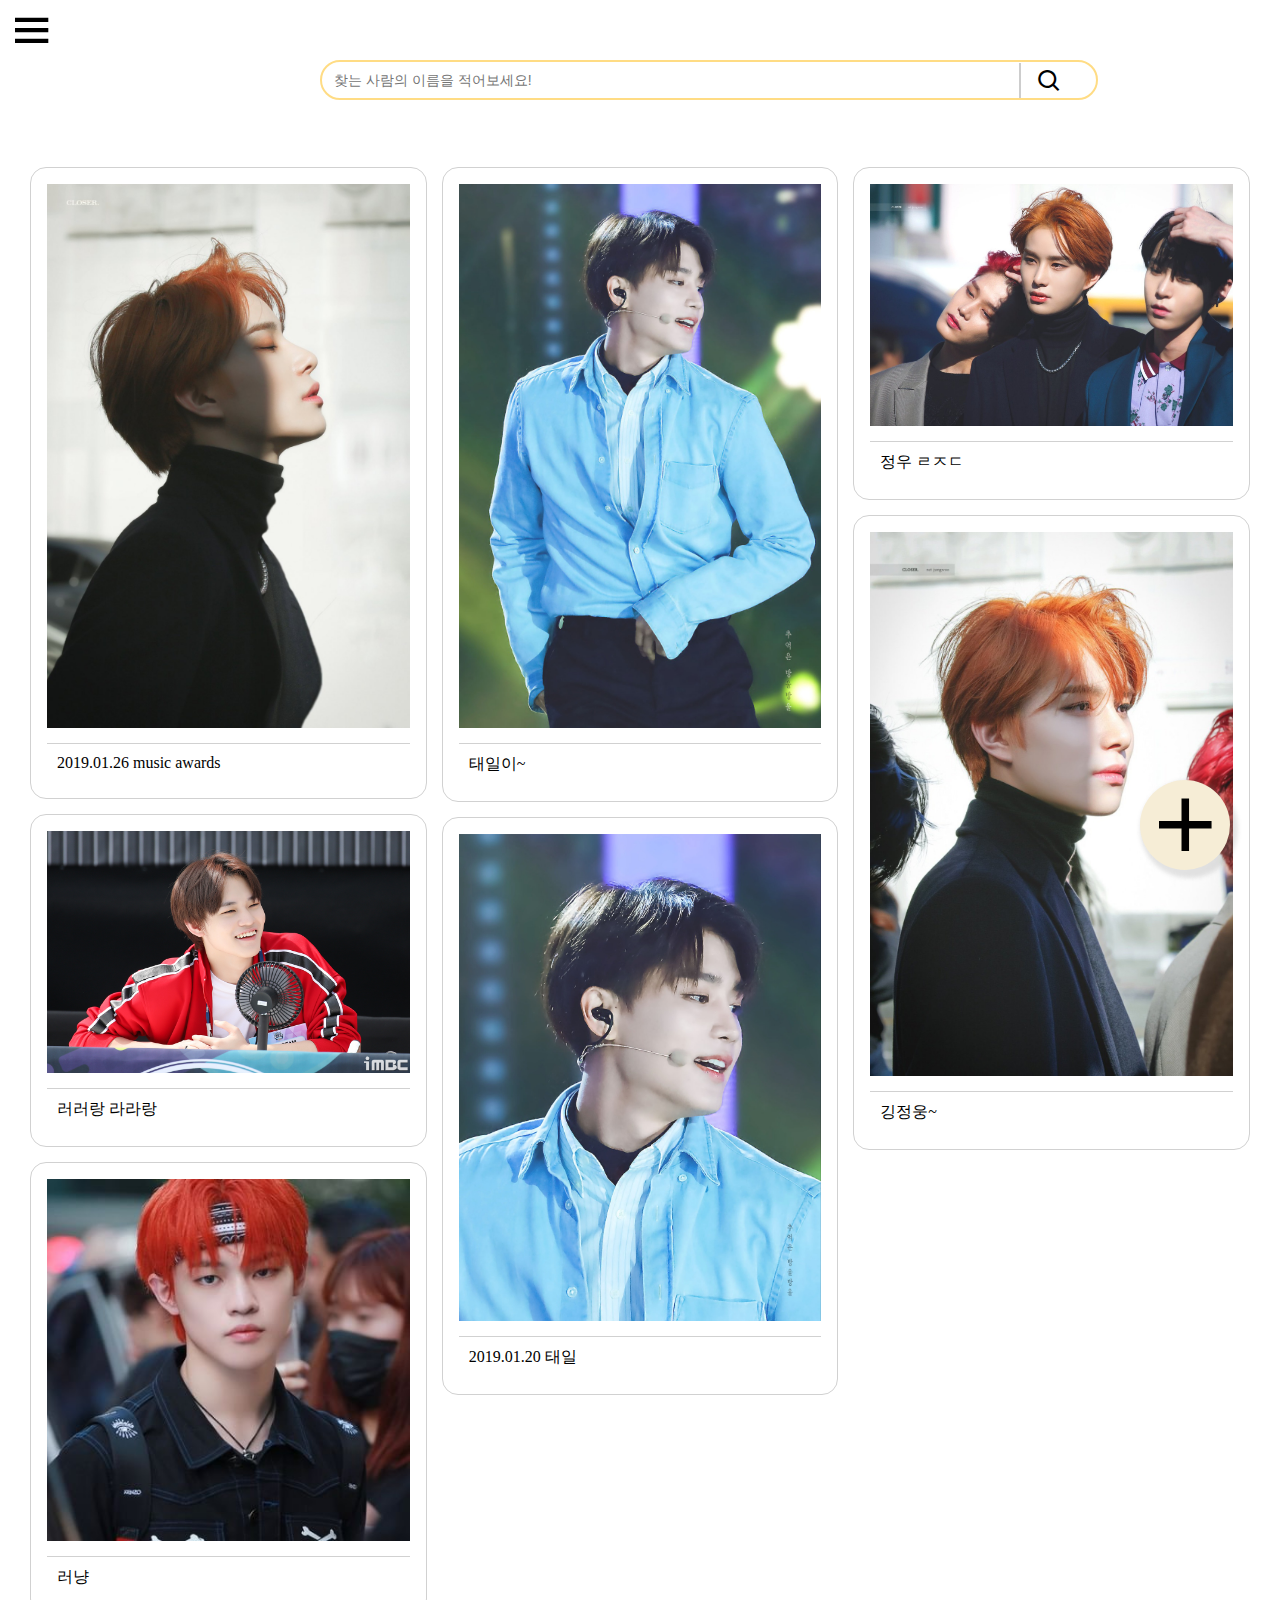
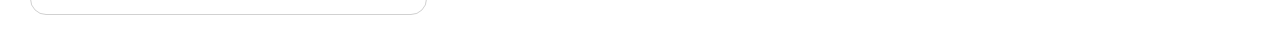
<file: myupload/myupload.html>
<!DOCTYPE html>
<html lang="en">
<head>
    <meta charset="UTF-8">
    <meta http-equiv="X-UA-Compatible" content="IE=edge">
    <meta name="viewport" content="width=device-width, initial-scale=1.0">
    <title>MOBA-MyUpload</title>
    <link href="https://unpkg.com/boxicons@2.1.2/css/boxicons.min.css" rel="stylesheet">
    <link rel="stylesheet" href="../css/myupload.css">
</head>
<body>
    
    <div class="nav-toggle" id="nav-toggle">
        <i class='bx bx-menu'></i>
    </div>
    <div class="nav-menu">
        <ul class="nav-list" id="nav-list">
            <li class="nav-item">
                <a href="../index.html" class="nav-link" style="text-decoration: none;">
                    <img class="logo2" id="logo2" src="../img/logo.png">
                </a>
            </li>
            <li class="nav-item">
                <a href="" class="nav-link">
                    <img src="../img/토끼프로필.jpg" class="profile">
                    <div class="pro"><br/>
                        &nbsp;&nbsp;이름 : 나라사랑나나사랑<br/><br/>
                        &nbsp;&nbsp;소개 : 나나를 좋아합니다! 친해져요...<br/>
                        &nbsp;&nbsp;&nbsp;이쁜 사진들 많이 올려주세요~</div>

                    <button class="btn" src="../mypage/mypage.html">프로필 편집</button>
                </a>
            </li>
            <li class="nav-item">
                <a href="../myupload/myupload.html" class="nav-link">
                    내 게시물
                </a>
            </li>
            <li class="nav-item">
                <a href="../suggestions/suggestions.html" class="nav-link">
                    문의사항
                </a>
            </li>
            <li class="nav-item">
                <a href="" class="nav-link">
                    나의 알림
                </a>
            </li>
            <div>
                <ul class="minifooter">
                    <li><a href="#" class="nav-footer" style="text-decoration: none;">Address&nbsp;&nbsp;|&nbsp;</a></li>
                    <li><a href="#" class="nav-footer" style="text-decoration: none;">Email&nbsp;&nbsp;|&nbsp;</a></li>
                    <li><a href="#" class="nav-footer" style="text-decoration: none;">Service center</a></li>
                </ul>
            </div>
        </ul>
    </div>
    <header>
        <!-- search nav---------------------------------------------------------------------------------------------------------- -->
		<div class="search">
            <input type="text" placeholder="찾는 사람의 이름을 적어보세요!">
            <div id="line2"></div>
            <i id="search-icon" class='bx bx-search'></i>
        </div>
	</header>
    
    
    <div id="columns">

        <figure>
            <img src="../img/dog_08.jpg">
            <figcaption>
                2019.01.26 music awards
            </figcaption>
        </figure>
        <figure>
            <img src="../img/img04.jpg">
            <figcaption>
                러러랑 라라랑
            </figcaption>
        </figure>
        <figure>
            <img src="../img/img03.jpg">
            <figcaption>
                러냥
            </figcaption>
        </figure>
        <figure>
            <img src="../img/dog_04.jpg">
            <figcaption>
                태일이~
            </figcaption>
        </figure>
        <figure>
            <img src="../img/dog_03.jpg">
            <figcaption>
                2019.01.20 태일
            </figcaption>
        </figure>
        <figure>
            <img src="../img/dog_02.jpg">
            <figcaption>
                정우 ㄹㅈㄷ
            </figcaption>
        </figure>
        <figure>
            <img src="../img/dog_01.jpg">
            <figcaption>
                깅정웅~
            </figcaption>
        </figure>

    </div>

    <div class="plus-box">
        <i class='bx bx-plus'></i>
    </div>

    <script src="../js/myupload.js"></script>

</body>
</html>
</file>
<file: css/myupload.css>
* {
    margin: 0;
    padding: 0;
}

.nav-menu ul {
    list-style: none;
}

.nav-menu i {
    text-decoration: none;
}

.nav-list {
    display: none;
    column-gap: 1.25rem;  /*20px*/
}

.nav-menu ul {
    list-style: none;
}

.nav-menu i {
    text-decoration: none;
}

.nav-list {
    display: none;
    column-gap: 1.25rem;  /*20px*/
}


.logo2 {
    display: none;
}

.nav-link {
    color: #fff;
}

.profile {
    display: none;
}

.minifooter {
    display: none;
}

.btn {
    display: none;
}

.menu i {
    display: none;
}

.nav-toggle {
    display: block;
    font-size: 56px;
    cursor: pointer;
    position: absolute;  /* 위치 무시. 로고 가운데 정렬 */
    left: 7px;
    top: 5px;
}

.nav-list {
    display: block;
    position: absolute;
    top: 60px;
    left: 0;
    width: 370px;
    flex-direction: column;
    background-color: #fff;
    height: 0;
    overflow: hidden;
    transition: 0.17s;
    border: 0.3px solid #fff;
}

.nav-link {
    color: #1d1d1d;
    text-decoration: none;
    display: block;  /* 링크의 너비: 컨텐츠 -> nav-item 만큼 늘리자 */
}

.logo2 {
    display: block;
    width: 120px;
}

.profile {
    width: 120px;
    border-radius: 50%;
    border: 1px solid #1d1d1d;
    top: 90px;
    position: absolute;
    left: 30px;
    display: block;
}

.pro {
    width: 300px;
    height: 130px;
    background: #ffdc84;
    margin-top: 150px;
    margin-left: 16px;
    border-radius: 16px;
    text-decoration: none;
}

.btn {
    width: 200px;
    margin: 30px 0px 20px 68px;
    background-color: #1d1d1d;
    color: #fff;
    display: block;
    height: 40px;
    border-radius: 16px;
}

.nav-item {
    padding: 0.5rem 1rem;  /* 위오아왼 */
    text-align: center;  /* 가운데 정렬 */
    border-bottom: 1px solid #ffdc84;  /* 아래 선 */
}

.minifooter {
    display: block;
}

.minifooter li {
    display: block;
    display: inline-block;
    position: relative;
    height: 100%;
    list-style: none;
    margin: 40px auto;
    left: 56px;
}

.nav-footer {
    color: #1d1d1d;
}

.show-menu {
    z-index: 999;
    height: 681px;
}


/* ---------------------------------------------------------------------------- */

@media screen and (max-width: 479px) {  /* width가 600px가 되면 펼쳐짐 */
    .nav-toggle {
        display: block;
        cursor: pointer;
        position: absolute;  /* 위치 무시. 로고 가운데 정렬 */
    }

    .nav-list {
        position: absolute;
        top: 47px;
    }

    .nav-link {
        display: block;  /* 링크의 너비: 컨텐츠 -> nav-item 만큼 늘리자 */
    }
}

.search {
    position: relative;
    width: 750px;
    margin-left: 25%;
    margin-top: 60px;
}

input {
    width: 100%;
    border: 2.2px solid #ffdc84;
    border-radius: 30px;
    padding: 10px 12px;
    font-size: 14px;
}

input:focus-visible {
    outline: none;
}

#line2 {
    position: absolute;
    height: 35px;
    width: 3px;
    border-left: 2px solid #cdcdcd;
    top: 3px;
    right: 46px;
}

#search-icon {
    position : absolute;
    font-size: 27px;
    top: 8.2px;
    right: 6.7px;
    margin: 0;
}

.bx-menu:hover {
    cursor: pointer;
}

@media screen and (max-width: 1508px) {
    .nav-toggle {
        display: block;
        cursor: pointer;
        position: absolute;  /* 위치 무시. 로고 가운데 정렬 */
        font-size: 50px;
        left: 7px;
        top: 5px;
    }

    .search {
        margin-top: 60px;
    }
}

@media screen and (max-width: 1023px) {
    .search {
        position: relative;
        width: 480px;
        margin: 60px auto;
    }
    
    input {
        width: 100%;
        border: 2px solid #ffdc84;
        border-radius: 30px;
        padding: 10px 12px;
        font-size: 14px;
    }
    
}

@media screen and (max-width: 767px) {
    .nav-toggle {
        display: block;
        cursor: pointer;
        position: absolute;  /* 위치 무시. 로고 가운데 정렬 */
        font-size: 35px;
        left: 7px;
        top: 5px;
    }

    .search {
        position: relative;
        width: 400px;
        margin: 60px auto;
    }
    
    input {
        width: 100%;
        border: 2px solid #ffdc84;
        border-radius: 30px;
        padding: 10px 12px;
        font-size: 13px;
    }
    
}

@media screen and (max-width: 479px) {
    .search {
        position: relative;
        width: 320px;
        margin: 60px auto;
    }

    input {
        width: 100%;
        border: 2px solid #ffdc84;
        border-radius: 30px;
        padding: 10px 12px;
        font-size: 11px;
    }

    #line2 {
        position: absolute;
        height: 28px;
    }
}


#columns {
    column-width: 350px;
    /* border: 5px solid rebeccapurple; */
    column-gap: 15px;
    margin: 67px 30px 0px 30px;
}

@media screen and (max-width: 1023px) {
    #columns {
        column-width: 300px;
        column-gap: 15px;
        margin-top: 40px;
    }
}

@media screen and (max-width: 767px) {
    #columns {
        column-width: 250px;
        column-gap: 15px;
        margin-top: 30px;
    }
}

@media screen and (max-width: 479px) {
    #columns {
        column-width: 150px;
        column-gap: 15px;
        margin-top: 30px;
    }
}

#columns figure {
    display: inline-block;
    border: 1px solid rgb(209, 209, 209);
    border-radius: 16px;
    margin: 0;
    margin-bottom: 15px;
    padding: 16px;
    /* box-shadow: 2px 2px 5px rgb(150, 150, 150); */
}

#columns figure img {
    width: 100%;
}

#columns figure figcaption {
    border-top: 1px solid rgb(209, 209, 209);
    padding: 10px;
    margin-top: 11px;
}

.bx-plus {
    font-size: 90px;
    border-radius: 50%;
    background: #F6EDD6;
    position: fixed;
    bottom: 30px;
    right: 50px;
    box-shadow: 4px 4px 4px 4px #7d7d7d35;
}

.bx-plus:hover {
    transition: 0.15s;
    transform: rotate( 45deg );
}

@media screen and (max-width: 1023px) {
    .bx-plus {
        right: 40px;
        font-size: 80px;
        bottom: 30px;
    }
}

@media screen and (max-width: 767px) {
    .bx-plus {
        right: 30px;
        font-size: 73px;
        bottom: 30px;
    }
}
</file>
